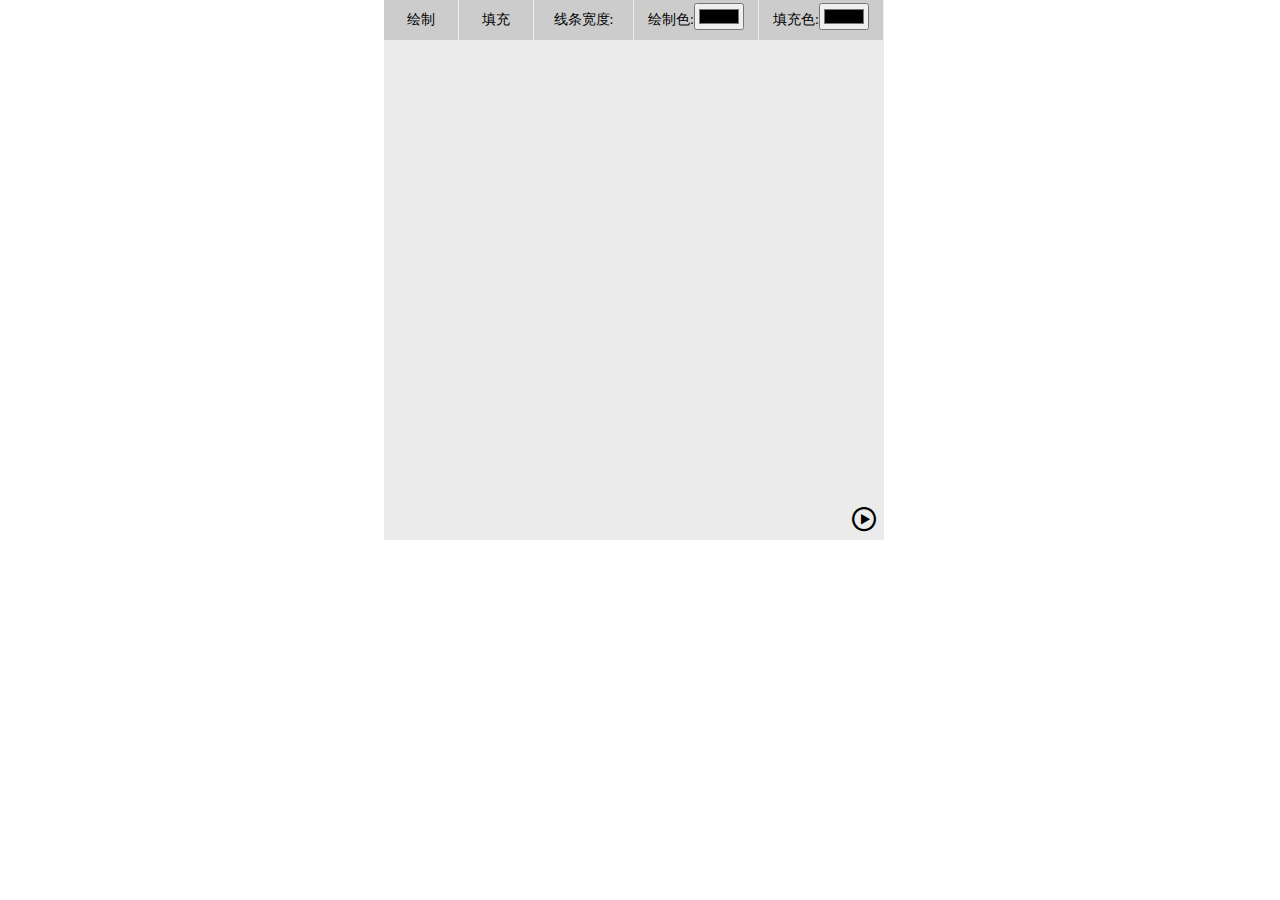
<file: index.html>
<!doctype html>
<html lang="en">
<head>
	<meta charset="UTF-8">
	<title>Document</title>
</head>
<link rel="stylesheet" href="ux_1472707631_4634666/iconfont.css">
<style>
    *{
    	box-sizing:border-box;
    }
    body{
    	margin: 0;
    	padding: 0;
    	font-size: 14px;
    	font-family: "Microsoft Yahei";
    }
    ul li{
    	list-style: none;
    }
	canvas{
		background: rgba(204,204,204,0.4);
		margin: 0;
		padding: 0;
		position: relative;
		left: 30%;
		top: 40px;
		z-index: 30;
	}
	.gong{
		width: 42px;
		height: 540px;
		position: absolute;
		left: 30%;
		top: 0;
	}
	.anniu{
		width: 500px;
		height: 40px;
		position: absolute;
		background: #ccc;
		left: 30%;
		top: 0;
		z-index: 32;
	}
	.style{
		width: 30%;
		position: absolute;
		left: 0;
		top: 0;
		padding: 0;
		margin: 0;
		line-height: 40px;
		height: 100%;
	}
	.style li{
		text-align: center;
		float: left;
		width: 50%;
		cursor: pointer;
		text-align: center;
		border-right: 1px solid #eee;
	}
    .width{
    	width: 20%;
		position: absolute;
		left: 150px;
		top: 0;
		padding: 0;
		margin: 0;
		line-height: 40px;
		height: 100%;
		text-align: center;
		transition: all 0.5s linear;
    }
    .width li{
    	width: 100%;
    	border-right: 1px solid #eee;
    	cursor: pointer;
    }
    .menu{
    	width: 100%;
        height: 40px;
        background: #ccc;
    	display: none;
    	line-height: 40px;
    	z-index: 9999;
    }
    .lineWidth{
    	z-index: 88;
    }
	.color{
		width: 50%;
		position: absolute;
		left: 250px;
		top: 0;
		text-align: center;
		height: 100%;
		line-height: 40px;
		margin: 0;
		padding: 0;
	}
	.color li{
		/*height: 100%;*/
		float: left;
		width: 50%;
		cursor: pointer;
		border-right: 1px solid #eee;
	}
	.type{
		height:0;
		background: rgba(204,204,204,0.6);
		position: absolute;
		left:-40px;
		top:76px;
		padding: 0;
		visibility: hidden;
		transition:all 1s linear;
	}
	.type li{
		width: 40px;
		height: 45px;
		/*border: 1px solid #bfbfbf;*/
		padding-bottom: 20px;
		background: #ccc;
		position:relative; 
		cursor: pointer;
		text-align: center;
		border-bottom: 1px solid #eee;
		opacity: 0;
		transform: rotateY(60deg) scale(1,0.3);
	}
	.type li span:nth-of-type(1){
		width: 100%;
		font-size: 20px;
		text-align: center;
		color: #000;
		line-height: 45px;
	}
	.type li span:nth-of-type(2){
		width: 80px;
		line-height: 45px;
		position: absolute;
		left: 40px;
		top: center;
		opacity: 0;
	}
	.xpcBox{
		position: relative;
	}
	.xpHidden{
		position: absolute;
		left: 0;
		top: 10px;
		display: none;
	}
	#xpc{
		width: 10px;
		height: 10px;
		border: 1px solid #000;
		position: absolute;
		left: 0;
		top: 40px;
		display: none;
	}
	.start{
		position: absolute;
		right: 0;
		top: 500px;
		width: 40px;
		height: 40px;
		text-align: center;
		line-height: 35px;
		cursor: pointer;
	}
	.start span{
		width: 100%;
		height: 100%;
		font-size: 24px;
		color: #000;
		
	}
	.close{
		position: absolute;
		left: -40px;
		background:#ccc; 
		top: 49px;
		width: 40px;
		height: 40px;
		text-align: center;
		line-height: 35px;
		cursor: pointer;
		display: none;
	}
	.close span{
		width: 100%;
		height: 100%;
		font-size: 24px;
		color: #000;
		
	}
</style>
<script src="jquery.js"></script>
<script src="shape.js"></script>
<script src="draw.js"></script>
<!-- // 	window.onload=function(){
// 		var canvas=document.querySelector("canvas");
// 		var type_li=document.querySelectorAll('.type li');
// 		var style_li=document.querySelectorAll(".style li");
// 		var strokeColor=document.querySelector(".strokeColor");
// 		var fillColor=document.querySelector(".fillColor");
// 		var hidden=document.querySelectorAll(".hidden");
// 		var back=document.querySelectorAll(".back")[0];
// 		var cobj=canvas.getContext("2d");
// 		var obj=new shape(canvas,cobj);
// 		var getLine=document.querySelector(".getLine");
// 		var lineWidth=document.querySelector(".lineWidth");
// 		back.onclick=function(){
//             if(obj.history.length==0){
// 				 obj.cobj.clearRect(0,0,canvas.width,canvas.height);
// 				 alert("不能后退");
// 				 return;
// 			}
// 			if (obj.isback) {
// 				if (obj.history.length==1) {
// 					obj.history.pop();
// 					obj.cobj.clearRect(0,0,canvas.width,canvas.height);
// 				}
// 				else{
// 					obj.history.pop();
//                     obj.cobj.putImageData(obj.history.pop(),0,0);
// 				}
// 				obj.isback=false;
// 			}
// 			else{
//                 obj.cobj.putImageData(obj.history.pop(),0,0);
//             }
// 		}
// 		for(var i=0;i<type_li.length;i++){
// 			type_li[i].aa=i;
// 			type_li[i].onmouseover=function(){
// 				this.style.cssText="background:#747474;"
// 				for(var j=0;j<hidden.length;j++){
// 					hidden[j].style.opacity=0;
// 				}
// 				hidden[this.aa].style.opacity=1;
// 			}
// 			type_li[i].onmouseout=function(){
// 				type_li[i].aa=i;
// 				this.style.cssText="background:#ccc";
// 				for(var j=0;j<hidden.length;j++){
// 					hidden[j].style.opacity=0;
// 				}
// 			}
// 			type_li[i].onclick=function(){
//                 obj.draw();
//                 obj.type=this.getAttribute("data-role"); 
// 			}
// 		}
// 		for(var i=0;i<style_li.length;i++){
// 				style_li[i].onclick=function(){
// 					obj.style=this.getAttribute("data-role");
// 					obj.draw();
// 				}
// 		}
// 		strokeColor.onchange=function(){
// 				obj.strokeStyle=this.value;
// 				obj.draw();
// 		}
// 		fillColor.onchange=function(){
// 				obj.fillStyle=this.value;
// 				obj.draw();
// 		}
//         lineWidth.onchange=function(){
//         	getLine.innerHTML=this.value;
//         	obj.lineWidth=this.value;
//         	obj.draw();

//         }
//         var flag=true;
//         $(".widthLine").click(function(){
//         	if(flag){
//         		$(".menu").css("visibility","visible");
//         		flag=false;
//         	}
//         	else{
//         		$(".menu").css("visibility","hidden");
//         		flag=true;
//         	}
           
//         })
// 	} -->
<body>
	<canvas width="500" height="500">您的浏览器不支持画布</canvas>
	<div class="anniu">
		<ul class="style">
			<li data-role="stroke" class="li">绘制</li>
			<li data-role="fill" class="li">填充</li>
	    </ul>
	    <ul class="width">
	    	<li class="widthLine li">线条宽度:<span data-role="lineWidth" class="getLine"></span></li>
	    	<li class="menu" style="border:1px solid #eee;z-index:888"><input type="range" max=20 min=1 step=0.1 value=1 style="width:60px" class="lineWidth"></li>
	    </ul>
		<ul class="color">
			<li class="li">绘制色:<input type="color" class="strokeColor"></li>
			<li class="li">填充色:<input type="color" class="fillColor"></li>
		</ul>
		<div class="start"><span class="icon-iconfontkaishi"></span></div>
		<div class="close"><span class="icon-guanbi"></span></div>
    </div>
    <div class="gong">
    	<ul class="type">
			<li data-role="line"><span class="icon icon-xiexian"></span><span class="hidden">直线工具</span></li>
			<li data-role="rect"><span class="icon icon-rect"></span><span class="hidden">矩形工具</span></li>
			<li data-role="circle"><span class="icon icon-yuan"></span><span class="hidden">画圆工具</span></li>
			<li data-role="bian"><span class="icon-iconfontwubianxing"></span><span class="hidden">多边形工具</span></li>
			<li data-role="jiao"><span class="icon-duobianxing1"></span><span class="hidden">多角形工具</span></li>
			<li data-role="clear" class="xpcBox"><span class="icon-xiangpica"></span><span class="hidden">橡皮擦工具</span>
			<input type="range" max=50 min=10 step=1 value=10 style="width:39px" class="xpHidden"></li>
			<li data-role="pen" class="pen"><span class="icon-icon"></span><span class="hidden">钢笔工具</span></li>
			<li class="back"><span class="icon-houtui"></span>
				<span class="hidden">后退</span></li>
			<li><span class="icon-baocun"></span>
				<span class="hidden">保存</span></li>
			<li><span class="icon-xinjianwenjianjia"></span>
				<span class="hidden">新建</span></li>

		</ul>
		 <div id="xpc"></div>  
    </div>  
    
</body>
</html>
</file>
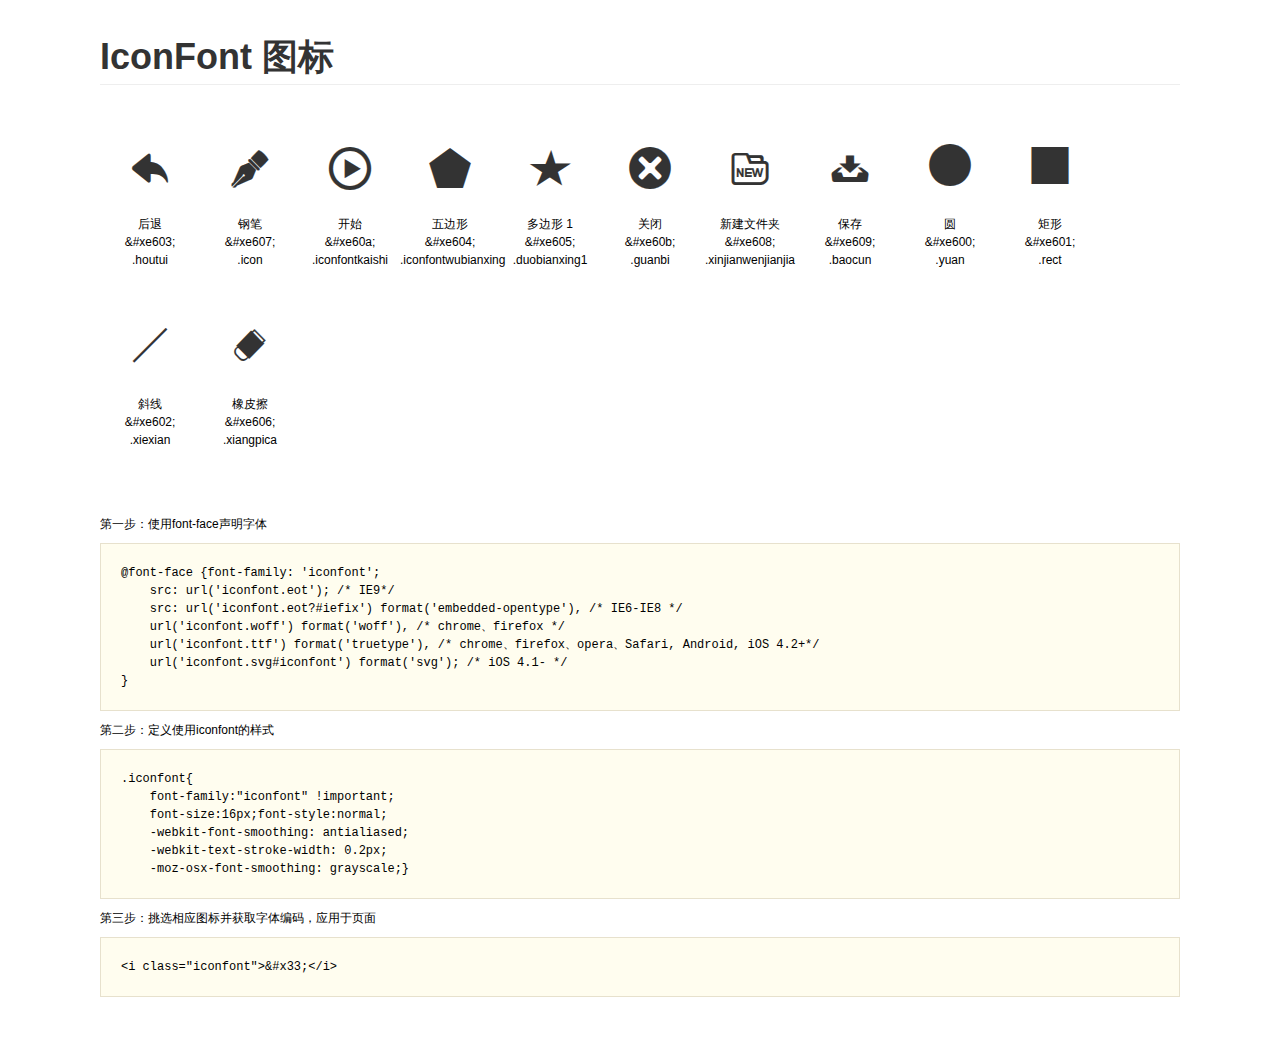
<file: ux_1472707631_4634666/demo.html>
<!DOCTYPE html>
<html>
<head>
    <meta charset="utf-8"/>
    <title>IconFont</title>
    <link rel="stylesheet" href="demo.css">
    <link rel="stylesheet" href="iconfont.css">
</head>
<body>
    <div class="main">
        <h1>IconFont 图标</h1>
        <ul class="icon_lists clear">
            
                <li>
                <i class="icon iconfont">&#xe603;</i>
                    <div class="name">后退</div>
                    <div class="code">&amp;#xe603;</div>
                    <div class="fontclass">.houtui</div>
                </li>
            
                <li>
                <i class="icon iconfont">&#xe607;</i>
                    <div class="name">钢笔</div>
                    <div class="code">&amp;#xe607;</div>
                    <div class="fontclass">.icon</div>
                </li>
            
                <li>
                <i class="icon iconfont">&#xe60a;</i>
                    <div class="name">开始</div>
                    <div class="code">&amp;#xe60a;</div>
                    <div class="fontclass">.iconfontkaishi</div>
                </li>
            
                <li>
                <i class="icon iconfont">&#xe604;</i>
                    <div class="name">五边形</div>
                    <div class="code">&amp;#xe604;</div>
                    <div class="fontclass">.iconfontwubianxing</div>
                </li>
            
                <li>
                <i class="icon iconfont">&#xe605;</i>
                    <div class="name">多边形 1</div>
                    <div class="code">&amp;#xe605;</div>
                    <div class="fontclass">.duobianxing1</div>
                </li>
            
                <li>
                <i class="icon iconfont">&#xe60b;</i>
                    <div class="name">关闭</div>
                    <div class="code">&amp;#xe60b;</div>
                    <div class="fontclass">.guanbi</div>
                </li>
            
                <li>
                <i class="icon iconfont">&#xe608;</i>
                    <div class="name">新建文件夹</div>
                    <div class="code">&amp;#xe608;</div>
                    <div class="fontclass">.xinjianwenjianjia</div>
                </li>
            
                <li>
                <i class="icon iconfont">&#xe609;</i>
                    <div class="name">保存</div>
                    <div class="code">&amp;#xe609;</div>
                    <div class="fontclass">.baocun</div>
                </li>
            
                <li>
                <i class="icon iconfont">&#xe600;</i>
                    <div class="name">圆</div>
                    <div class="code">&amp;#xe600;</div>
                    <div class="fontclass">.yuan</div>
                </li>
            
                <li>
                <i class="icon iconfont">&#xe601;</i>
                    <div class="name">矩形</div>
                    <div class="code">&amp;#xe601;</div>
                    <div class="fontclass">.rect</div>
                </li>
            
                <li>
                <i class="icon iconfont">&#xe602;</i>
                    <div class="name">斜线</div>
                    <div class="code">&amp;#xe602;</div>
                    <div class="fontclass">.xiexian</div>
                </li>
            
                <li>
                <i class="icon iconfont">&#xe606;</i>
                    <div class="name">橡皮擦</div>
                    <div class="code">&amp;#xe606;</div>
                    <div class="fontclass">.xiangpica</div>
                </li>
            
        </ul>


        <div class="helps">
            第一步：使用font-face声明字体
            <pre>
@font-face {font-family: 'iconfont';
    src: url('iconfont.eot'); /* IE9*/
    src: url('iconfont.eot?#iefix') format('embedded-opentype'), /* IE6-IE8 */
    url('iconfont.woff') format('woff'), /* chrome、firefox */
    url('iconfont.ttf') format('truetype'), /* chrome、firefox、opera、Safari, Android, iOS 4.2+*/
    url('iconfont.svg#iconfont') format('svg'); /* iOS 4.1- */
}
</pre>
第二步：定义使用iconfont的样式
            <pre>
.iconfont{
    font-family:"iconfont" !important;
    font-size:16px;font-style:normal;
    -webkit-font-smoothing: antialiased;
    -webkit-text-stroke-width: 0.2px;
    -moz-osx-font-smoothing: grayscale;}
</pre>
第三步：挑选相应图标并获取字体编码，应用于页面
<pre>
&lt;i class="iconfont"&gt;&amp;#x33;&lt;/i&gt;
</pre>
        </div>

    </div>
</body>
</html>
</file>
<file: ux_1472707631_4634666/iconfont.css>
@font-face {font-family: "iconfont";
  src: url('iconfont.eot?t=1472707632'); /* IE9*/
  src: url('iconfont.eot?t=1472707632#iefix') format('embedded-opentype'), /* IE6-IE8 */
  url('iconfont.woff?t=1472707632') format('woff'), /* chrome, firefox */
  url('iconfont.ttf?t=1472707632') format('truetype'), /* chrome, firefox, opera, Safari, Android, iOS 4.2+*/
  url('iconfont.svg?t=1472707632#iconfont') format('svg'); /* iOS 4.1- */
}

.iconfont {
  font-family:"iconfont" !important;
  font-size:16px;
  font-style:normal;
  -webkit-font-smoothing: antialiased;
  -webkit-text-stroke-width: 0.2px;
  -moz-osx-font-smoothing: grayscale;
}
.icon-houtui:before { content: "\e603";font-family:"iconfont" }
.icon-icon:before { content: "\e607"; font-family:"iconfont"}
.icon-iconfontkaishi:before { content: "\e60a";font-family:"iconfont" }
.icon-iconfontwubianxing:before { content: "\e604";font-family:"iconfont" }
.icon-duobianxing1:before { content: "\e605";font-family:"iconfont" }
.icon-guanbi:before { content: "\e60b";font-family:"iconfont" }
.icon-xinjianwenjianjia:before { content: "\e608";font-family:"iconfont" }
.icon-baocun:before { content: "\e609";font-family:"iconfont" }
.icon-yuan:before { content: "\e600"; font-family:"iconfont"}
.icon-rect:before { content: "\e601";font-family:"iconfont" }
.icon-xiexian:before { content: "\e602";font-family:"iconfont" }
.icon-xiangpica:before { content: "\e606";font-family:"iconfont" }
</file>
<file: ux_1472707631_4634666/demo.css>
*{margin: 0;padding: 0;list-style: none;}
/*
KISSY CSS Reset
理念：1. reset 的目的不是清除浏览器的默认样式，这仅是部分工作。清除和重置是紧密不可分的。
2. reset 的目的不是让默认样式在所有浏览器下一致，而是减少默认样式有可能带来的问题。
3. reset 期望提供一套普适通用的基础样式。但没有银弹，推荐根据具体需求，裁剪和修改后再使用。
特色：1. 适应中文；2. 基于最新主流浏览器。
维护：玉伯<lifesinger@gmail.com>, 正淳<ragecarrier@gmail.com>
 */

/** 清除内外边距 **/
body, h1, h2, h3, h4, h5, h6, hr, p, blockquote, /* structural elements 结构元素 */
dl, dt, dd, ul, ol, li, /* list elements 列表元素 */
pre, /* text formatting elements 文本格式元素 */
form, fieldset, legend, button, input, textarea, /* form elements 表单元素 */
th, td /* table elements 表格元素 */ {
  margin: 0;
  padding: 0;
}

/** 设置默认字体 **/
body,
button, input, select, textarea /* for ie */ {
  font: 12px/1.5 tahoma, arial, \5b8b\4f53, sans-serif;
}
h1, h2, h3, h4, h5, h6 { font-size: 100%; }
address, cite, dfn, em, var { font-style: normal; } /* 将斜体扶正 */
code, kbd, pre, samp { font-family: courier new, courier, monospace; } /* 统一等宽字体 */
small { font-size: 12px; } /* 小于 12px 的中文很难阅读，让 small 正常化 */

/** 重置列表元素 **/
ul, ol { list-style: none; }

/** 重置文本格式元素 **/
a { text-decoration: none; }
a:hover { text-decoration: underline; }


/** 重置表单元素 **/
legend { color: #000; } /* for ie6 */
fieldset, img { border: 0; } /* img 搭车：让链接里的 img 无边框 */
button, input, select, textarea { font-size: 100%; } /* 使得表单元素在 ie 下能继承字体大小 */
/* 注：optgroup 无法扶正 */

/** 重置表格元素 **/
table { border-collapse: collapse; border-spacing: 0; }

/* 清除浮动 */
.ks-clear:after, .clear:after {
  content: '\20';
  display: block;
  height: 0;
  clear: both;
}
.ks-clear, .clear {
  *zoom: 1;
}

.main {padding: 30px 100px;}
.main h1{font-size:36px; color:#333; text-align:left;margin-bottom:30px; border-bottom: 1px solid #eee;}

.helps{margin-top:40px;}
.helps pre{
  padding:20px;
  margin:10px 0;
  border:solid 1px #e7e1cd;
  background-color: #fffdef;
  overflow: auto;
}

.icon_lists li{
  float:left;
  width: 100px;
  height:180px;
  text-align: center;
}
.icon_lists .icon{
  font-size: 42px;
  line-height: 100px;
  margin: 10px 0;
  color:#333;
  -webkit-transition: font-size 0.25s ease-out 0s;
  -moz-transition: font-size 0.25s ease-out 0s;
  transition: font-size 0.25s ease-out 0s;

}
.icon_lists .icon:hover{
  font-size: 100px;
}
</file>
